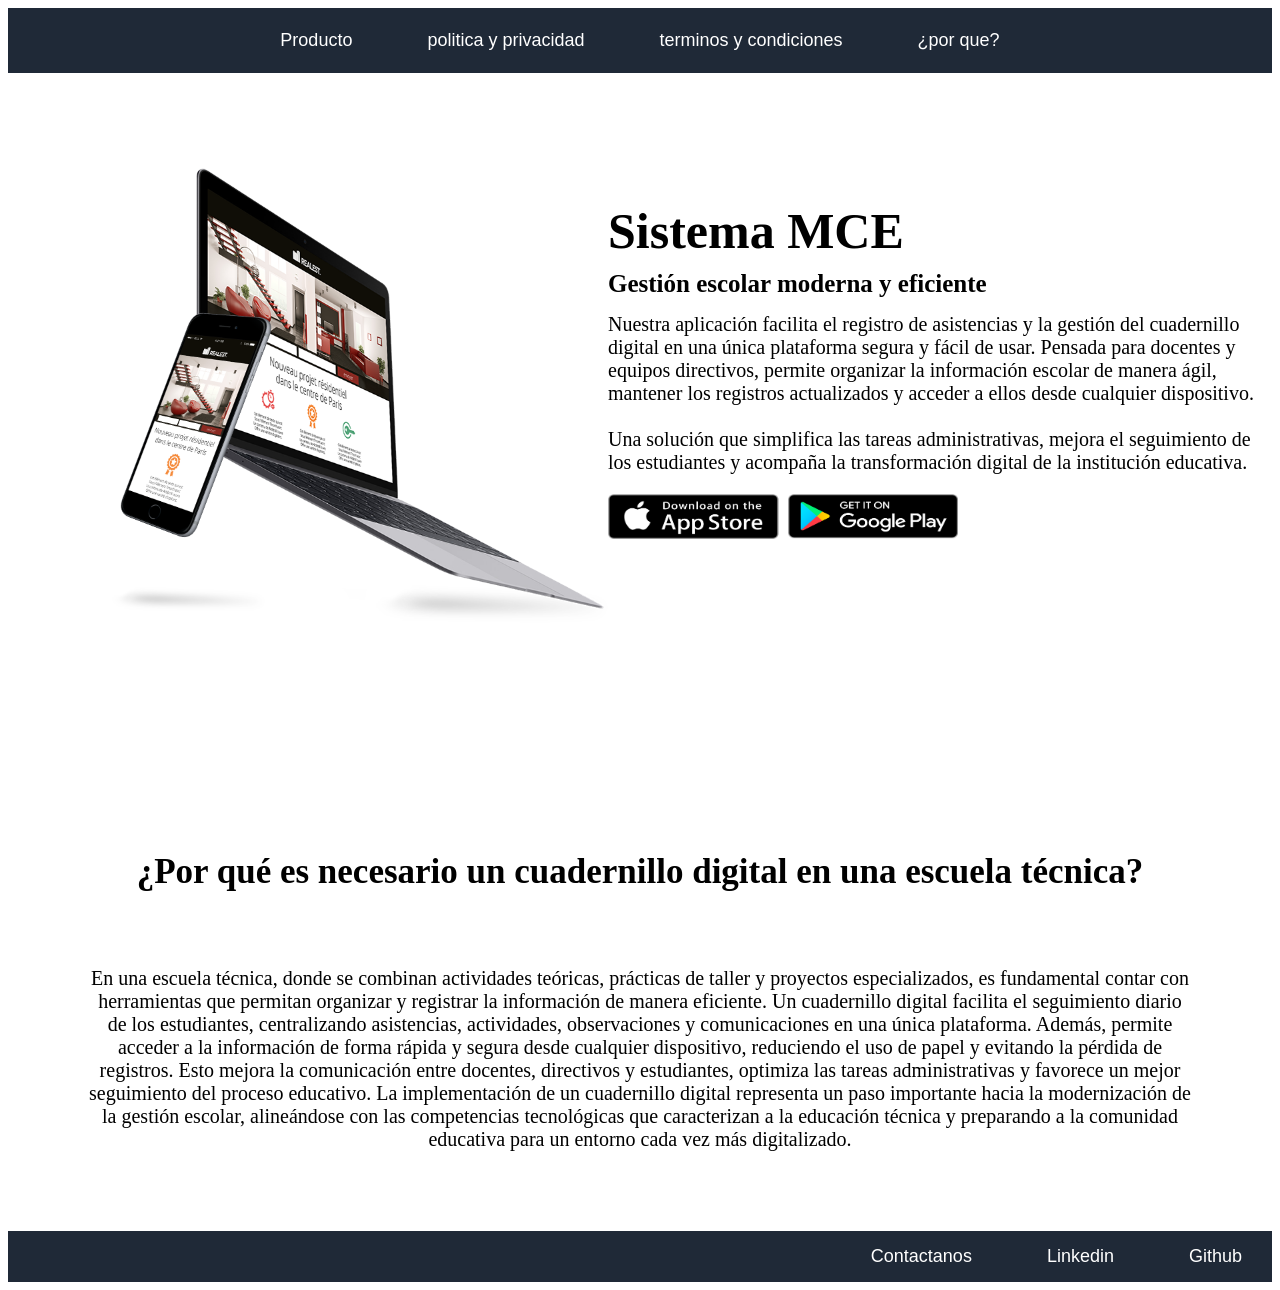
<file: index.html>
<!DOCTYPE html>
<html lang="en">
<head>
    <meta charset="UTF-8">
    <title>Sistema MCE</title>
  <link rel="stylesheet" href="index.css">
</head>
<header>
  <nav>
    <ul>
      <li><a href="#inicio">Producto</a></li>
      <li><a href="politica.html">politica y privacidad</a></li>
      <li><a href="terminos.html">terminos y condiciones</a></li>
      <li><a href="#porque">¿por que?</a></li>
    </ul>


  </nav>


</header>
<body>
  <div class="MainContent">
        <img src="assets/pngegg.png" width="500">

    <div class="MainText">
        <h2>Sistema MCE</h2>
        <h3>Gestión escolar moderna y eficiente</h3>

        <p>
          Nuestra aplicación facilita el registro de asistencias y la gestión del
          cuadernillo digital en una única plataforma segura y fácil de usar.
          Pensada para docentes y equipos directivos, permite organizar la
          información escolar de manera ágil, mantener los registros actualizados
          y acceder a ellos desde cualquier dispositivo.
          <br><br>
          Una solución que simplifica las tareas administrativas, mejora el
          seguimiento de los estudiantes y acompaña la transformación digital de
          la institución educativa.
        </p>
      <a href="https://ejemplo.com">
        <img src="assets/PngItem_255476.png" width="350">
      </a>

    </div>
  </div>

<section id="porque">
  <div class="textoPorque">
  <h2>
    ¿Por qué es necesario un cuadernillo digital en una escuela técnica?
  </h2>
  <p>
    En una escuela técnica, donde se combinan actividades teóricas, prácticas de taller y proyectos especializados, es fundamental contar con herramientas que permitan organizar y registrar la información de manera eficiente. Un cuadernillo digital facilita el seguimiento diario de los estudiantes, centralizando asistencias, actividades, observaciones y comunicaciones en una única plataforma.

    Además, permite acceder a la información de forma rápida y segura desde cualquier dispositivo, reduciendo el uso de papel y evitando la pérdida de registros. Esto mejora la comunicación entre docentes, directivos y estudiantes, optimiza las tareas administrativas y favorece un mejor seguimiento del proceso educativo.

    La implementación de un cuadernillo digital representa un paso importante hacia la modernización de la gestión escolar, alineándose con las competencias tecnológicas que caracterizan a la educación técnica y preparando a la comunidad educativa para un entorno cada vez más digitalizado.
  </p>
  </div>


</section>



</body>
<footer>
  <nav>
    <ul>
      <li><a>Contactanos</a></li>
      <li><a>Linkedin</a></li>
      <li><a>Github</a></li>

    </ul>

  </nav>

</footer>
</html>
</file>
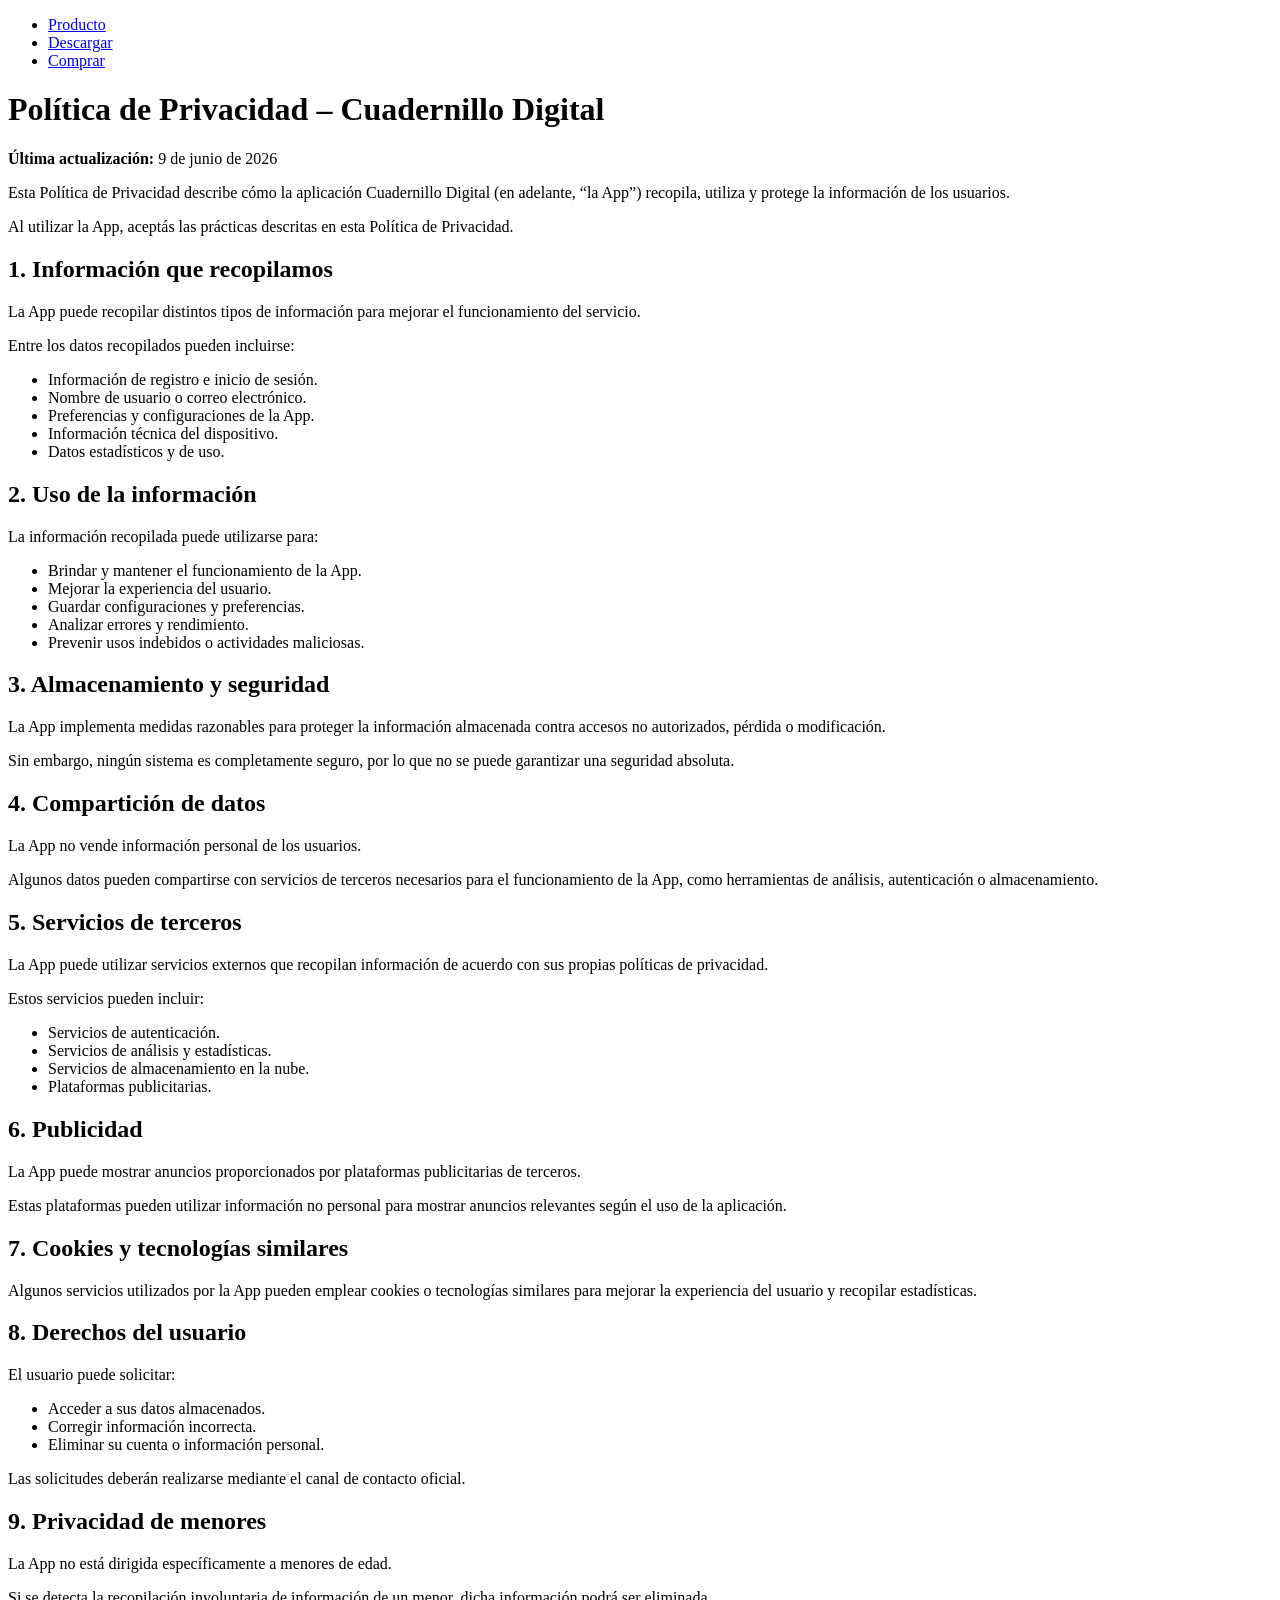
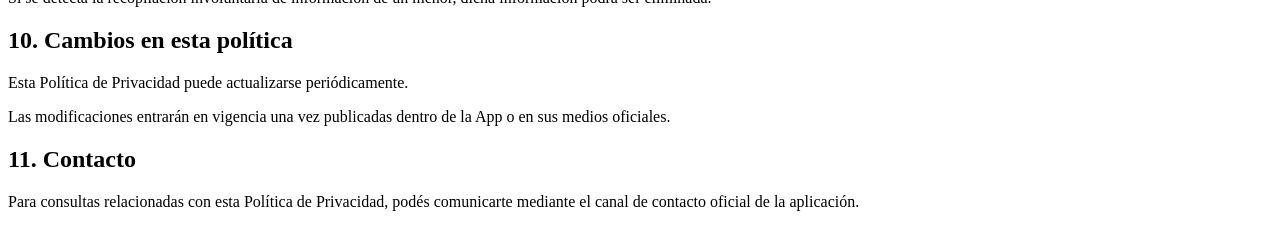
<file: descarga.html>
<!DOCTYPE html>
<html lang="en">
<head>
    <meta charset="UTF-8">
    <title>descargar</title>
</head>
<header>
    <nav>
        <ul>
            <li><a href="index.html">Producto</a></li>
            <li><a href="descarga.html">Descargar</a></li>
            <li><a href="terminos.html">Comprar</a></li>
        </ul>


    </nav>
</header>
<body>
<h1>Política de Privacidad – Cuadernillo Digital</h1>

<p>
    <strong>Última actualización:</strong> 9 de junio de 2026
</p>

<p>
    Esta Política de Privacidad describe cómo la aplicación
    Cuadernillo Digital (en adelante, “la App”)
    recopila, utiliza y protege la información
    de los usuarios.
</p>

<p>
    Al utilizar la App, aceptás las prácticas
    descritas en esta Política de Privacidad.
</p>

<h2>1. Información que recopilamos</h2>

<p>
    La App puede recopilar distintos tipos
    de información para mejorar el funcionamiento
    del servicio.
</p>

<p>Entre los datos recopilados pueden incluirse:</p>

<ul>
    <li>Información de registro e inicio de sesión.</li>
    <li>Nombre de usuario o correo electrónico.</li>
    <li>Preferencias y configuraciones de la App.</li>
    <li>Información técnica del dispositivo.</li>
    <li>Datos estadísticos y de uso.</li>
</ul>

<h2>2. Uso de la información</h2>

<p>
    La información recopilada puede utilizarse para:
</p>

<ul>
    <li>Brindar y mantener el funcionamiento de la App.</li>
    <li>Mejorar la experiencia del usuario.</li>
    <li>Guardar configuraciones y preferencias.</li>
    <li>Analizar errores y rendimiento.</li>
    <li>Prevenir usos indebidos o actividades maliciosas.</li>
</ul>

<h2>3. Almacenamiento y seguridad</h2>

<p>
    La App implementa medidas razonables
    para proteger la información almacenada
    contra accesos no autorizados,
    pérdida o modificación.
</p>

<p>
    Sin embargo, ningún sistema es completamente seguro,
    por lo que no se puede garantizar
    una seguridad absoluta.
</p>

<h2>4. Compartición de datos</h2>

<p>
    La App no vende información personal de los usuarios.
</p>

<p>
    Algunos datos pueden compartirse
    con servicios de terceros necesarios
    para el funcionamiento de la App,
    como herramientas de análisis,
    autenticación o almacenamiento.
</p>

<h2>5. Servicios de terceros</h2>

<p>
    La App puede utilizar servicios externos
    que recopilan información de acuerdo
    con sus propias políticas de privacidad.
</p>

<p>
    Estos servicios pueden incluir:
</p>

<ul>
    <li>Servicios de autenticación.</li>
    <li>Servicios de análisis y estadísticas.</li>
    <li>Servicios de almacenamiento en la nube.</li>
    <li>Plataformas publicitarias.</li>
</ul>

<h2>6. Publicidad</h2>

<p>
    La App puede mostrar anuncios proporcionados
    por plataformas publicitarias de terceros.
</p>

<p>
    Estas plataformas pueden utilizar información
    no personal para mostrar anuncios relevantes
    según el uso de la aplicación.
</p>

<h2>7. Cookies y tecnologías similares</h2>

<p>
    Algunos servicios utilizados por la App
    pueden emplear cookies o tecnologías similares
    para mejorar la experiencia del usuario
    y recopilar estadísticas.
</p>

<h2>8. Derechos del usuario</h2>

<p>
    El usuario puede solicitar:
</p>

<ul>
    <li>Acceder a sus datos almacenados.</li>
    <li>Corregir información incorrecta.</li>
    <li>Eliminar su cuenta o información personal.</li>
</ul>

<p>
    Las solicitudes deberán realizarse
    mediante el canal de contacto oficial.
</p>

<h2>9. Privacidad de menores</h2>

<p>
    La App no está dirigida específicamente
    a menores de edad.
</p>

<p>
    Si se detecta la recopilación involuntaria
    de información de un menor,
    dicha información podrá ser eliminada.
</p>

<h2>10. Cambios en esta política</h2>

<p>
    Esta Política de Privacidad puede actualizarse
    periódicamente.
</p>

<p>
    Las modificaciones entrarán en vigencia
    una vez publicadas dentro de la App
    o en sus medios oficiales.
</p>

<h2>11. Contacto</h2>

<p>
    Para consultas relacionadas con esta
    Política de Privacidad, podés comunicarte
    mediante el canal de contacto oficial
    de la aplicación.
</p>
</body>
</html>
</file>
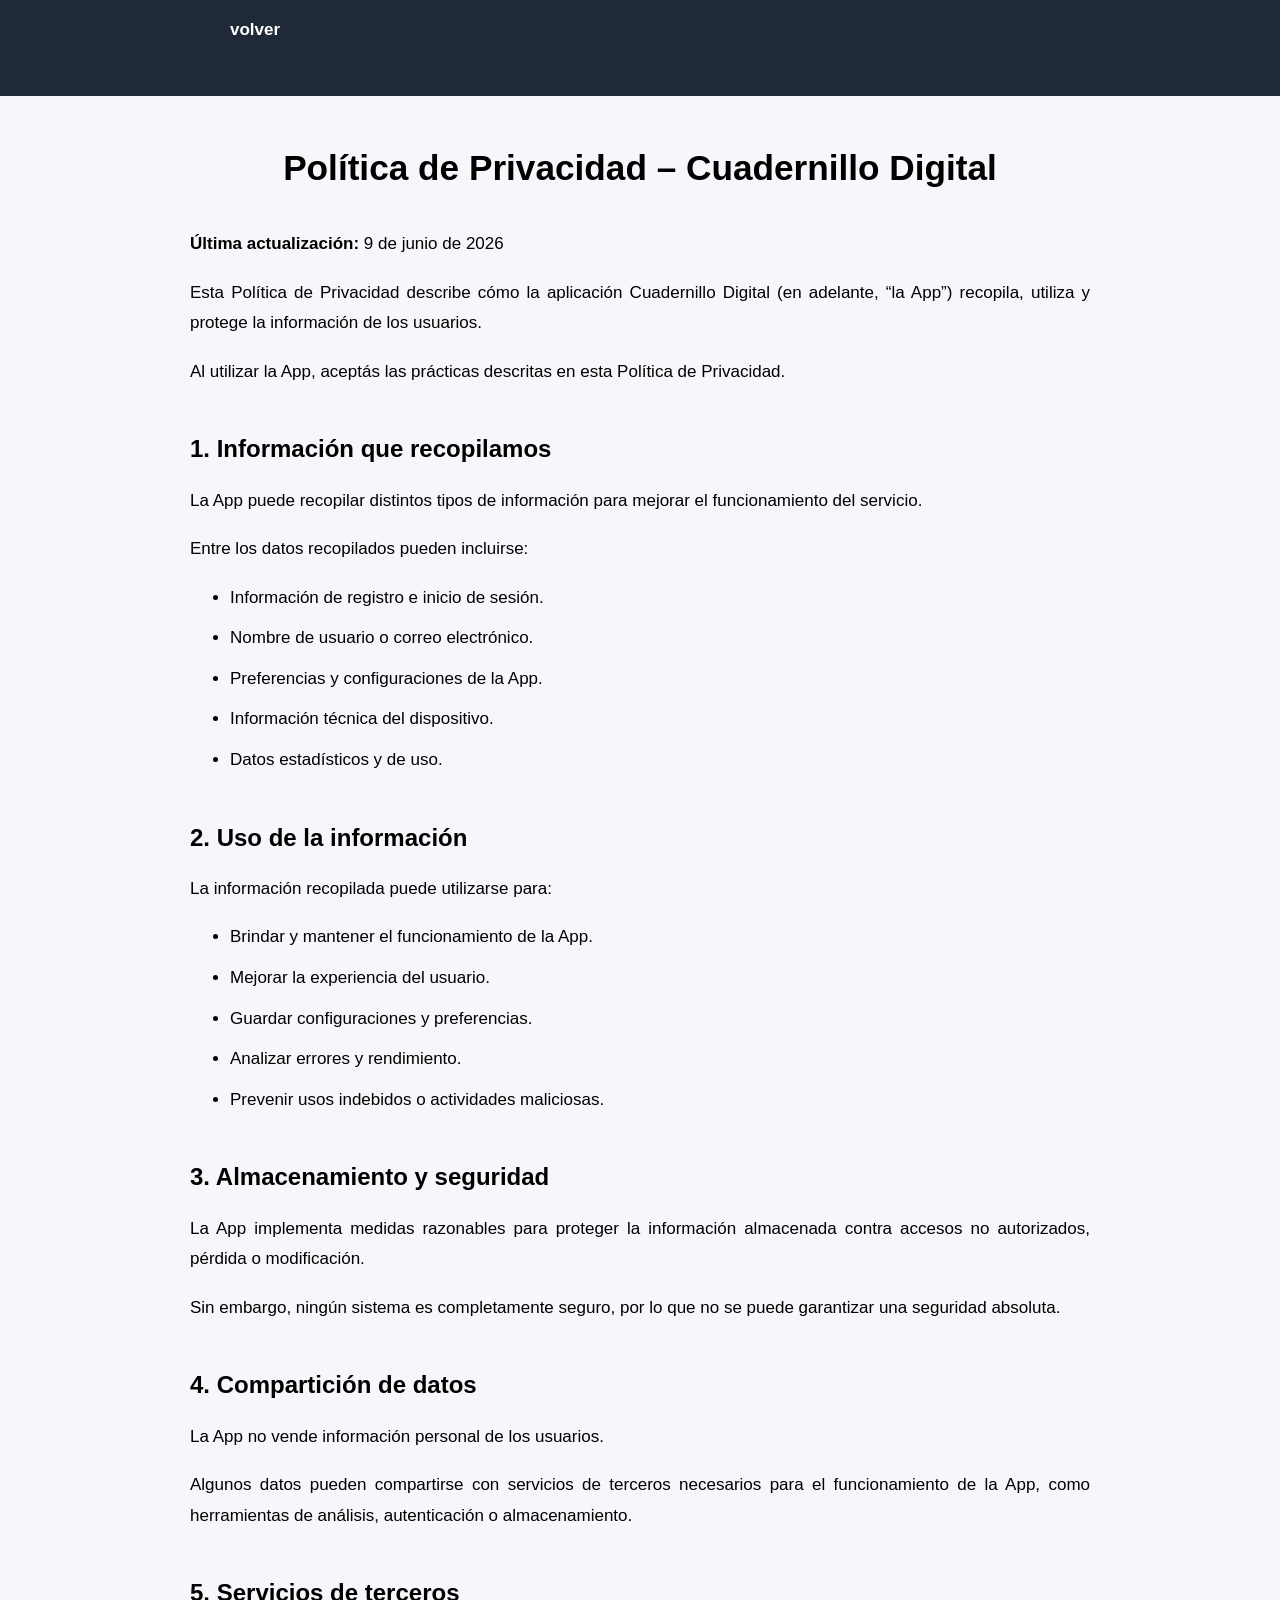
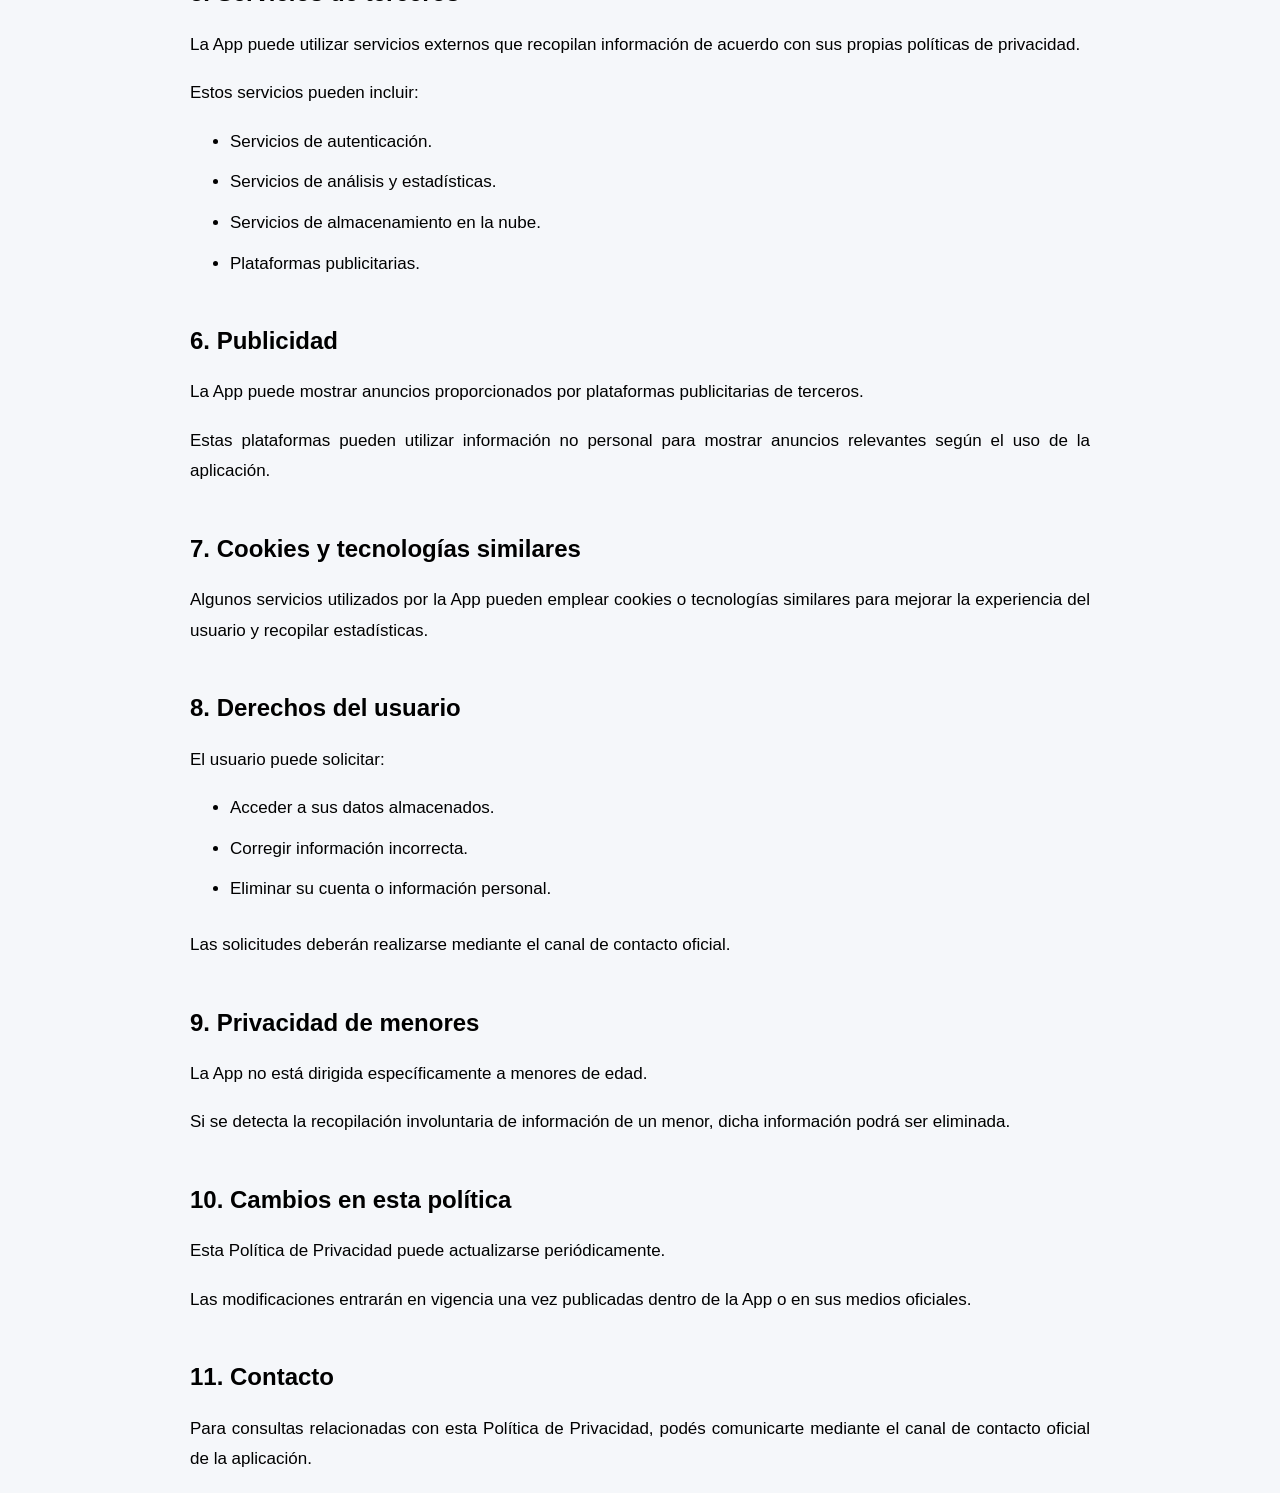
<file: politica.html>
<!DOCTYPE html>
<html lang="en">
<head>
    <meta charset="UTF-8">
    <title>Politica de privacidad</title>
    <link rel="stylesheet" href="politica.css">
</head>
<header>
    <nav>
        <ul>
            <li><a href="index.html">volver</a></li>

        </ul>


    </nav>
</header>
<body>
<h1>Política de Privacidad – Cuadernillo Digital</h1>

<p>
    <strong>Última actualización:</strong> 9 de junio de 2026
</p>

<p>
    Esta Política de Privacidad describe cómo la aplicación
    Cuadernillo Digital (en adelante, “la App”)
    recopila, utiliza y protege la información
    de los usuarios.
</p>

<p>
    Al utilizar la App, aceptás las prácticas
    descritas en esta Política de Privacidad.
</p>

<h2>1. Información que recopilamos</h2>

<p>
    La App puede recopilar distintos tipos
    de información para mejorar el funcionamiento
    del servicio.
</p>

<p>Entre los datos recopilados pueden incluirse:</p>

<ul>
    <li>Información de registro e inicio de sesión.</li>
    <li>Nombre de usuario o correo electrónico.</li>
    <li>Preferencias y configuraciones de la App.</li>
    <li>Información técnica del dispositivo.</li>
    <li>Datos estadísticos y de uso.</li>
</ul>

<h2>2. Uso de la información</h2>

<p>
    La información recopilada puede utilizarse para:
</p>

<ul>
    <li>Brindar y mantener el funcionamiento de la App.</li>
    <li>Mejorar la experiencia del usuario.</li>
    <li>Guardar configuraciones y preferencias.</li>
    <li>Analizar errores y rendimiento.</li>
    <li>Prevenir usos indebidos o actividades maliciosas.</li>
</ul>

<h2>3. Almacenamiento y seguridad</h2>

<p>
    La App implementa medidas razonables
    para proteger la información almacenada
    contra accesos no autorizados,
    pérdida o modificación.
</p>

<p>
    Sin embargo, ningún sistema es completamente seguro,
    por lo que no se puede garantizar
    una seguridad absoluta.
</p>

<h2>4. Compartición de datos</h2>

<p>
    La App no vende información personal de los usuarios.
</p>

<p>
    Algunos datos pueden compartirse
    con servicios de terceros necesarios
    para el funcionamiento de la App,
    como herramientas de análisis,
    autenticación o almacenamiento.
</p>

<h2>5. Servicios de terceros</h2>

<p>
    La App puede utilizar servicios externos
    que recopilan información de acuerdo
    con sus propias políticas de privacidad.
</p>

<p>
    Estos servicios pueden incluir:
</p>

<ul>
    <li>Servicios de autenticación.</li>
    <li>Servicios de análisis y estadísticas.</li>
    <li>Servicios de almacenamiento en la nube.</li>
    <li>Plataformas publicitarias.</li>
</ul>

<h2>6. Publicidad</h2>

<p>
    La App puede mostrar anuncios proporcionados
    por plataformas publicitarias de terceros.
</p>

<p>
    Estas plataformas pueden utilizar información
    no personal para mostrar anuncios relevantes
    según el uso de la aplicación.
</p>

<h2>7. Cookies y tecnologías similares</h2>

<p>
    Algunos servicios utilizados por la App
    pueden emplear cookies o tecnologías similares
    para mejorar la experiencia del usuario
    y recopilar estadísticas.
</p>

<h2>8. Derechos del usuario</h2>

<p>
    El usuario puede solicitar:
</p>

<ul>
    <li>Acceder a sus datos almacenados.</li>
    <li>Corregir información incorrecta.</li>
    <li>Eliminar su cuenta o información personal.</li>
</ul>

<p>
    Las solicitudes deberán realizarse
    mediante el canal de contacto oficial.
</p>

<h2>9. Privacidad de menores</h2>

<p>
    La App no está dirigida específicamente
    a menores de edad.
</p>

<p>
    Si se detecta la recopilación involuntaria
    de información de un menor,
    dicha información podrá ser eliminada.
</p>

<h2>10. Cambios en esta política</h2>

<p>
    Esta Política de Privacidad puede actualizarse
    periódicamente.
</p>

<p>
    Las modificaciones entrarán en vigencia
    una vez publicadas dentro de la App
    o en sus medios oficiales.
</p>

<h2>11. Contacto</h2>

<p>
    Para consultas relacionadas con esta
    Política de Privacidad, podés comunicarte
    mediante el canal de contacto oficial
    de la aplicación.
</p>
</body>
</html>
</file>
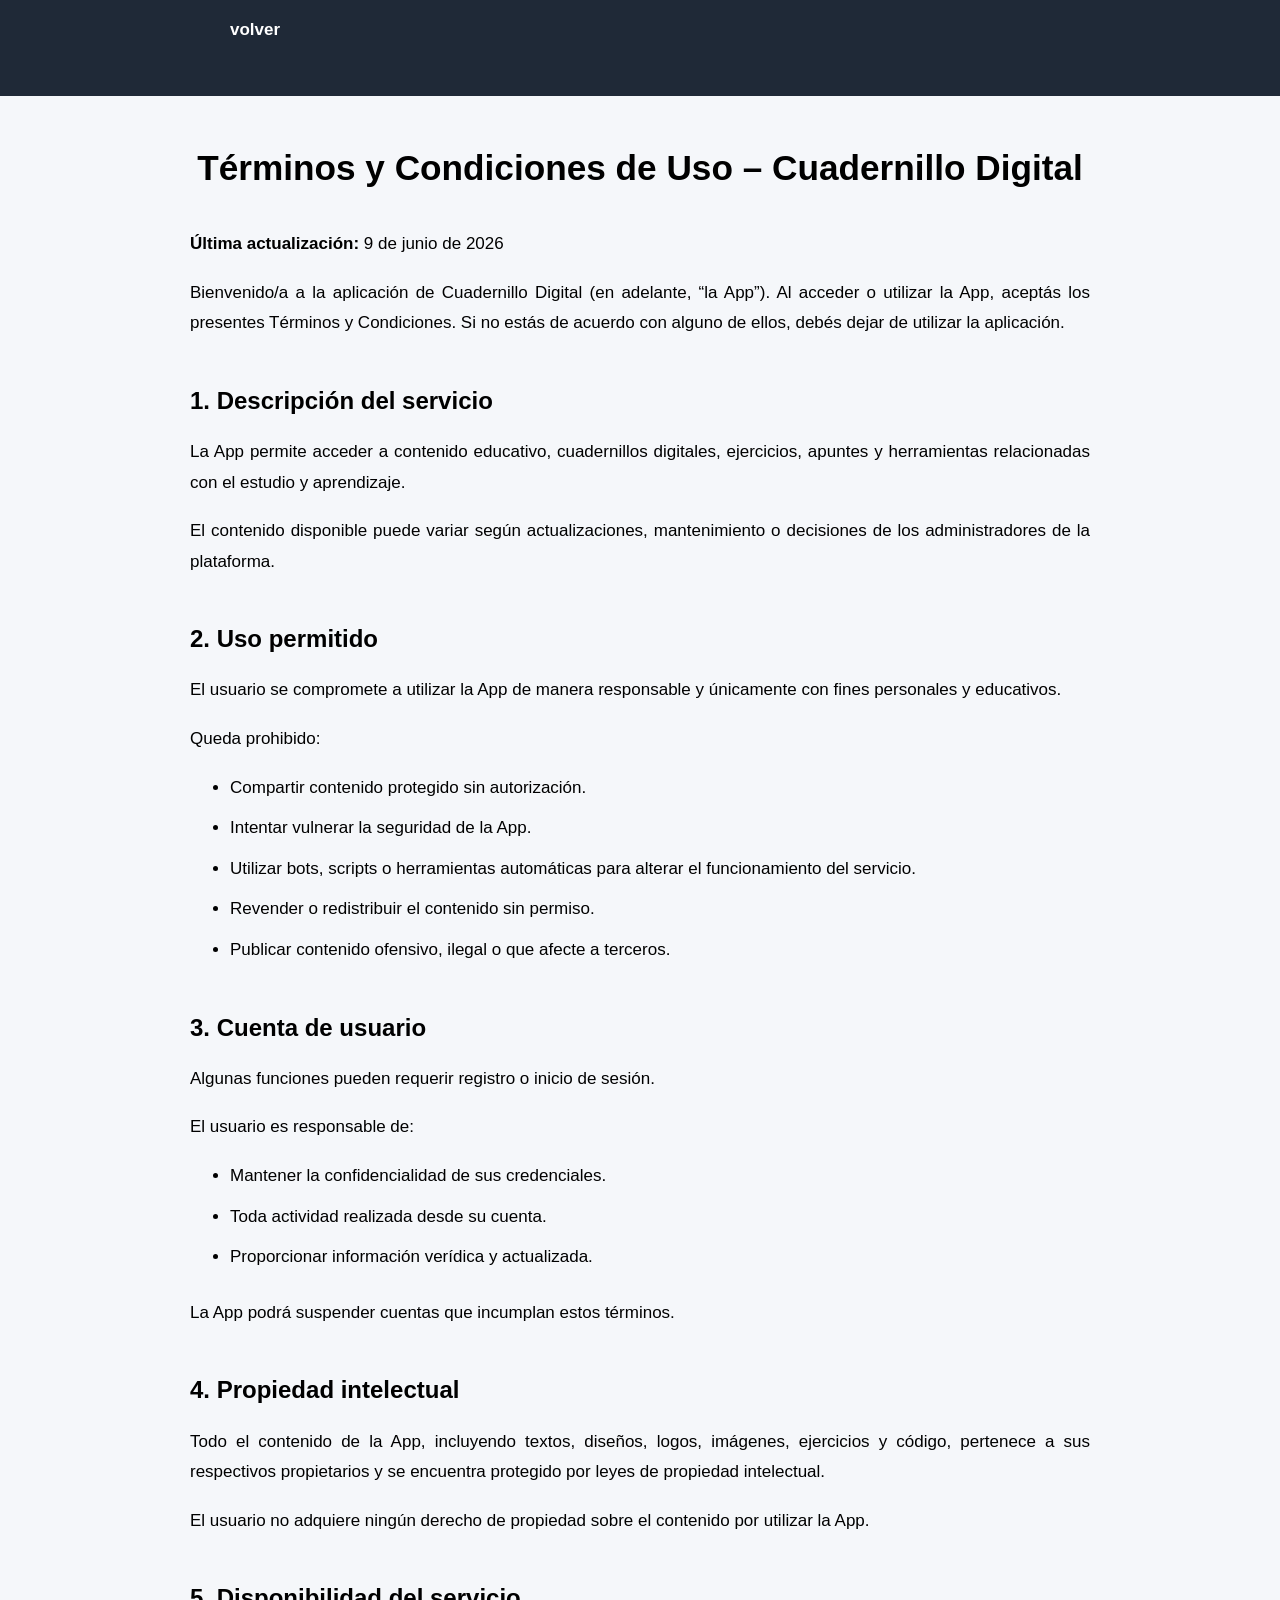
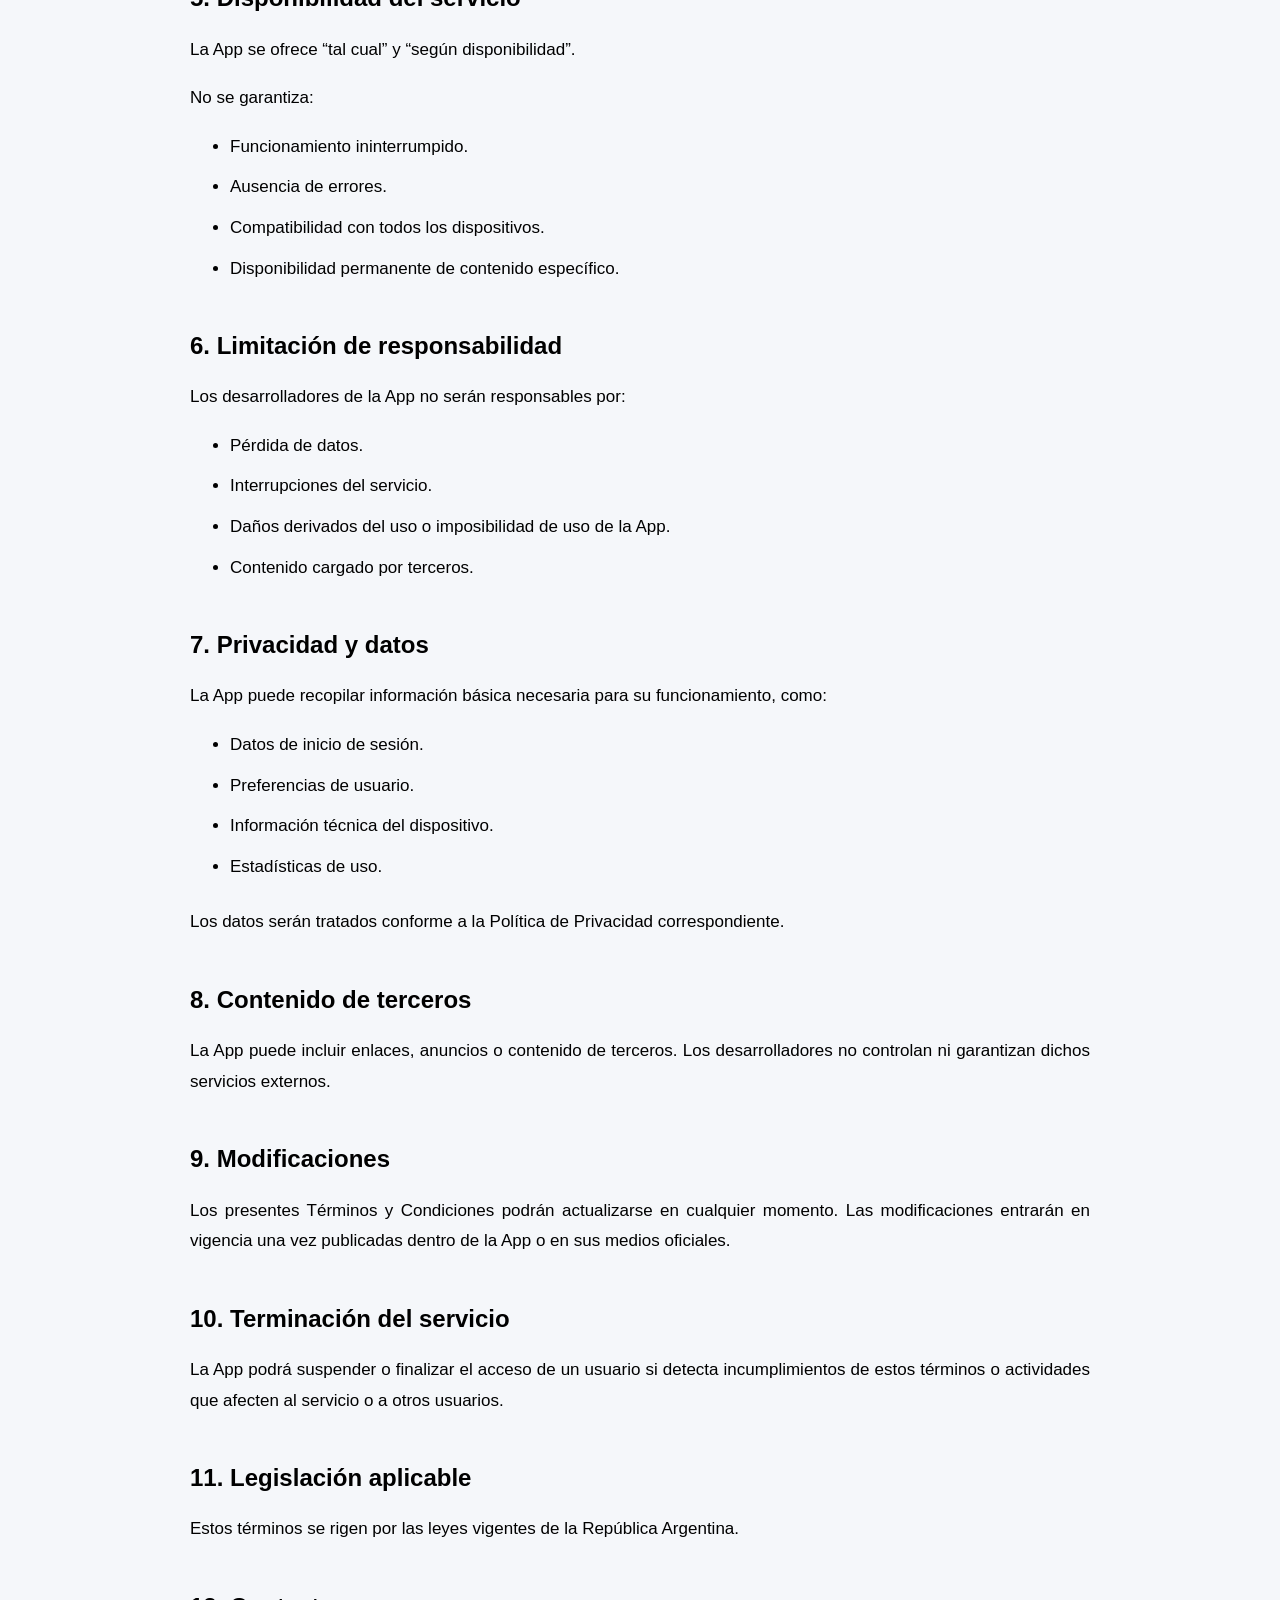
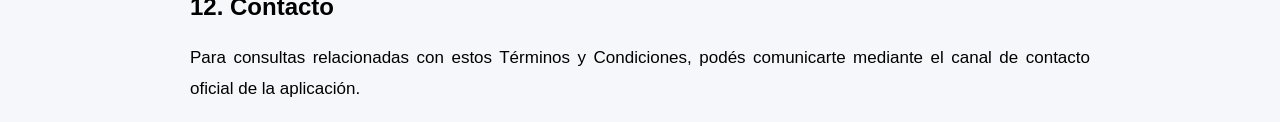
<file: terminos.html>
<!DOCTYPE html>
<html lang="en">
<head>
    <meta charset="UTF-8">
    <title>terminos y condiciones</title>
    <link rel="stylesheet" href="terminos.css">
</head>
<header>
    <nav>
        <ul>
            <li><a href="index.html">volver</a></li>

        </ul>


    </nav>
</header>
<body>
<h1>Términos y Condiciones de Uso – Cuadernillo Digital</h1>

<p>
    <strong>Última actualización:</strong> 9 de junio de 2026
</p>

<p>
    Bienvenido/a a la aplicación de Cuadernillo Digital
    (en adelante, “la App”).
    Al acceder o utilizar la App, aceptás los presentes
    Términos y Condiciones.
    Si no estás de acuerdo con alguno de ellos,
    debés dejar de utilizar la aplicación.
</p>

<h2>1. Descripción del servicio</h2>

<p>
    La App permite acceder a contenido educativo,
    cuadernillos digitales, ejercicios, apuntes
    y herramientas relacionadas con el estudio y aprendizaje.
</p>

<p>
    El contenido disponible puede variar según actualizaciones,
    mantenimiento o decisiones de los administradores
    de la plataforma.
</p>

<h2>2. Uso permitido</h2>

<p>
    El usuario se compromete a utilizar la App
    de manera responsable y únicamente con fines
    personales y educativos.
</p>

<p>Queda prohibido:</p>

<ul>
    <li>Compartir contenido protegido sin autorización.</li>
    <li>Intentar vulnerar la seguridad de la App.</li>
    <li>
        Utilizar bots, scripts o herramientas automáticas
        para alterar el funcionamiento del servicio.
    </li>
    <li>
        Revender o redistribuir el contenido sin permiso.
    </li>
    <li>
        Publicar contenido ofensivo, ilegal o que afecte a terceros.
    </li>
</ul>

<h2>3. Cuenta de usuario</h2>

<p>
    Algunas funciones pueden requerir registro
    o inicio de sesión.
</p>

<p>El usuario es responsable de:</p>

<ul>
    <li>
        Mantener la confidencialidad de sus credenciales.
    </li>
    <li>
        Toda actividad realizada desde su cuenta.
    </li>
    <li>
        Proporcionar información verídica y actualizada.
    </li>
</ul>

<p>
    La App podrá suspender cuentas
    que incumplan estos términos.
</p>

<h2>4. Propiedad intelectual</h2>

<p>
    Todo el contenido de la App, incluyendo textos,
    diseños, logos, imágenes, ejercicios y código,
    pertenece a sus respectivos propietarios y se encuentra
    protegido por leyes de propiedad intelectual.
</p>

<p>
    El usuario no adquiere ningún derecho
    de propiedad sobre el contenido
    por utilizar la App.
</p>

<h2>5. Disponibilidad del servicio</h2>

<p>
    La App se ofrece “tal cual”
    y “según disponibilidad”.
</p>

<p>No se garantiza:</p>

<ul>
    <li>Funcionamiento ininterrumpido.</li>
    <li>Ausencia de errores.</li>
    <li>Compatibilidad con todos los dispositivos.</li>
    <li>
        Disponibilidad permanente de contenido específico.
    </li>
</ul>

<h2>6. Limitación de responsabilidad</h2>

<p>
    Los desarrolladores de la App
    no serán responsables por:
</p>

<ul>
    <li>Pérdida de datos.</li>
    <li>Interrupciones del servicio.</li>
    <li>
        Daños derivados del uso
        o imposibilidad de uso de la App.
    </li>
    <li>Contenido cargado por terceros.</li>
</ul>

<h2>7. Privacidad y datos</h2>

<p>
    La App puede recopilar información básica
    necesaria para su funcionamiento, como:
</p>

<ul>
    <li>Datos de inicio de sesión.</li>
    <li>Preferencias de usuario.</li>
    <li>Información técnica del dispositivo.</li>
    <li>Estadísticas de uso.</li>
</ul>

<p>
    Los datos serán tratados conforme
    a la Política de Privacidad correspondiente.
</p>

<h2>8. Contenido de terceros</h2>

<p>
    La App puede incluir enlaces, anuncios
    o contenido de terceros.
    Los desarrolladores no controlan
    ni garantizan dichos servicios externos.
</p>

<h2>9. Modificaciones</h2>

<p>
    Los presentes Términos y Condiciones
    podrán actualizarse en cualquier momento.
    Las modificaciones entrarán en vigencia
    una vez publicadas dentro de la App
    o en sus medios oficiales.
</p>

<h2>10. Terminación del servicio</h2>

<p>
    La App podrá suspender o finalizar
    el acceso de un usuario si detecta
    incumplimientos de estos términos
    o actividades que afecten al servicio
    o a otros usuarios.
</p>

<h2>11. Legislación aplicable</h2>

<p>
    Estos términos se rigen por las leyes vigentes
    de la República Argentina.
</p>

<h2>12. Contacto</h2>

<p>
    Para consultas relacionadas con estos
    Términos y Condiciones, podés comunicarte
    mediante el canal de contacto oficial
    de la aplicación.
</p>
</body>
</html>
</file>
<file: index.css>
/* Header */
header {
    background-color: #1f2937;
    padding: 15px 30px;
}

/* Navegación */
header nav ul {
    display: flex;
    justify-content: center; /* Centra los elementos */
    align-items: center;
    gap: 75px;               /* Espacio entre cada opción */
    list-style: none;
    margin: 7px;
    padding: 0;
}

/* Enlaces */
header nav ul li a {
    color: white;
    text-decoration: none;
    font-size: 18px;
    font-family: Arial, sans-serif;
    transition: color 0.3s;
}

/* Efecto al pasar el mouse */
header nav ul li a:hover {
    color: #60a5fa;
}

/* Header */
footer {
    background-color: #1f2937;
    padding: 15px 30px;
}

/* Navegación */
footer nav ul {
    display: flex;
    justify-content: right; /* Centra los elementos */
    align-items:center;
    gap: 75px;               /* Espacio entre cada opción */
    list-style: none;
    margin: 0px;
    padding: 0;
}

/* Enlaces */
footer nav ul li a {
    color: white;
    text-decoration: none;
    font-size: 18px;
    font-family: Arial, sans-serif;
    transition: color 0.3s;
}

/* Efecto al pasar el mouse */
footer nav ul li a:hover {
    color: #60a5fa;
}

.MainContent{
    padding-top: 75px;
    padding-left: 100px;
    padding-bottom: 200px;
    align-content: center;
    align-items: center;
    display: flex;
}

.MainText{
    height: 450px;
    display: flex;
    flex-direction: column;
    justify-content: flex-start;

}
.MainText h2{
    font-size: 50px;
    margin-bottom: -15px;

}

.MainText h3{
    font-size: 25px;
    margin-bottom: -5px;

}

.MainText p {
    font-size: 20px;
}

.textoPorque{
    text-align: center;
}

.textoPorque h2{
    font-size: 35px;
    margin-bottom: -5px;
}

.textoPorque p {
    font-size: 20px;
    margin: 80px;
}
</file>
<file: politica.css>
/* ===== Estilos generales ===== */

* {
    margin: 0;
    padding: 0;
    box-sizing: border-box;
}

body {
    font-family: Arial, Helvetica, sans-serif;
    background-color: #f5f7fa;
    line-height: 1.8;
}

/* ===== Header ===== */

header {
    background-color: #1f2937;
    padding: 15px 30px;
}

header nav ul {
    list-style: none;
    display: flex;
}

header nav ul li a {
    color: white;
    text-decoration: none;
    font-weight: bold;
    transition: 0.3s;
}

header nav ul li a:hover {
    color: #60a5fa;
}

/* ===== Contenido ===== */

body h1,
body h2,
body p,
body ul {
    max-width: 900px;
    margin-left: auto;
    margin-right: auto;
}

h1 {
    text-align: center;

    margin-top: 40px;
    margin-bottom: 30px;
    font-size: 2.2rem;
}

h2 {

    margin-top: 40px;
    margin-bottom: 15px;
    font-size: 1.5rem;
}

p {
    text-align: justify;
    margin-bottom: 18px;
    font-size: 17px;
}

/* ===== Listas ===== */

ul {
    margin-bottom: 25px;
    padding-left: 40px;
}

ul li {
    margin-bottom: 10px;
    font-size: 17px;
}



/* ===== Responsive ===== */

@media (max-width: 768px) {

    body h1,
    body h2,
    body p,
    body ul {
        width: 90%;
    }

    h1 {
        font-size: 1.8rem;
    }

    h2 {
        font-size: 1.3rem;
    }

    p,
    li {
        font-size: 16px;
    }
}
</file>
<file: terminos.css>
/* ===== Estilos generales ===== */

* {
    margin: 0;
    padding: 0;
    box-sizing: border-box;
}

body {
    font-family: Arial, Helvetica, sans-serif;
    background-color: #f5f7fa;
    line-height: 1.8;
}

/* ===== Header ===== */

header {
    background-color: #1f2937;
    padding: 15px 30px;
}

header nav ul {
    list-style: none;
    display: flex;
}

header nav ul li a {
    color: white;
    text-decoration: none;
    font-weight: bold;
    transition: 0.3s;
}

header nav ul li a:hover {
    color: #60a5fa;
}

/* ===== Contenido ===== */

body h1,
body h2,
body p,
body ul {
    max-width: 900px;
    margin-left: auto;
    margin-right: auto;
}

h1 {
    text-align: center;

    margin-top: 40px;
    margin-bottom: 30px;
    font-size: 2.2rem;
}

h2 {

    margin-top: 40px;
    margin-bottom: 15px;
    font-size: 1.5rem;
}

p {
    text-align: justify;
    margin-bottom: 18px;
    font-size: 17px;
}

/* ===== Listas ===== */

ul {
    margin-bottom: 25px;
    padding-left: 40px;
}

ul li {
    margin-bottom: 10px;
    font-size: 17px;
}



/* ===== Responsive ===== */

@media (max-width: 768px) {

    body h1,
    body h2,
    body p,
    body ul {
        width: 90%;
    }

    h1 {
        font-size: 1.8rem;
    }

    h2 {
        font-size: 1.3rem;
    }

    p,
    li {
        font-size: 16px;
    }
}
</file>
